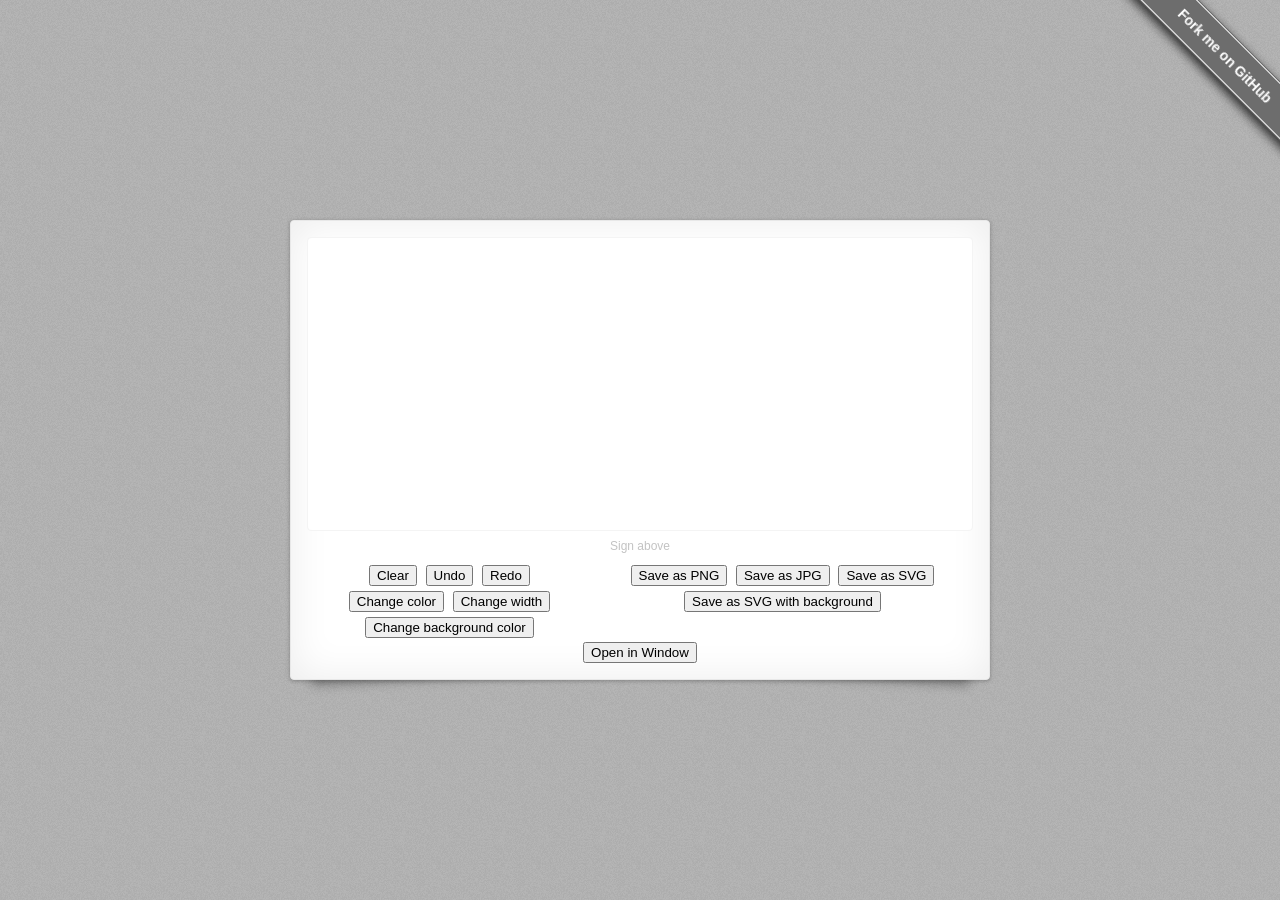
<file: static/libs/signature_pad/docs/index.html>
<!doctype html>
<html lang="en">

<head>
  <meta charset="utf-8">
  <title>Signature Pad demo</title>
  <meta name="description"
    content="Signature Pad - HTML5 canvas based smooth signature drawing using variable width spline interpolation.">

  <meta name="viewport"
    content="width=device-width, initial-scale=1, minimum-scale=1, maximum-scale=1, user-scalable=no">

  <meta name="apple-mobile-web-app-capable" content="yes">
  <meta name="apple-mobile-web-app-status-bar-style" content="black">

  <link rel="stylesheet" href="css/signature-pad.css">

  <script type="text/javascript">
    var _gaq = _gaq || [];
    _gaq.push(['_setAccount', 'UA-39365077-1']);
    _gaq.push(['_trackPageview']);

    (function () {
      var ga = document.createElement('script'); ga.type = 'text/javascript'; ga.async = true;
      ga.src = ('https:' == document.location.protocol ? 'https://ssl' : 'http://www') + '.google-analytics.com/ga.js';
      var s = document.getElementsByTagName('script')[0]; s.parentNode.insertBefore(ga, s);
    })();
  </script>
</head>

<body onselectstart="return false">
  <span id="forkongithub">
    <a href="https://github.com/szimek/signature_pad">Fork me on GitHub</a>
  </span>

  <div id="signature-pad" class="signature-pad">
    <div id="canvas-wrapper" class="signature-pad--body">
      <canvas></canvas>
    </div>
    <div class="signature-pad--footer">
      <div class="description">Sign above</div>

      <div class="signature-pad--actions">
        <div class="column">
          <button type="button" class="button clear" data-action="clear">Clear</button>
          <button type="button" class="button" data-action="undo" title="Ctrl-Z">Undo</button>
          <button type="button" class="button" data-action="redo" title="Ctrl-Y">Redo</button>
          <br/>
          <button type="button" class="button" data-action="change-color">Change color</button>
          <button type="button" class="button" data-action="change-width">Change width</button>
          <button type="button" class="button" data-action="change-background-color">Change background color</button>

        </div>
        <div class="column">
          <button type="button" class="button save" data-action="save-png">Save as PNG</button>
          <button type="button" class="button save" data-action="save-jpg">Save as JPG</button>
          <button type="button" class="button save" data-action="save-svg">Save as SVG</button>
          <button type="button" class="button save" data-action="save-svg-with-background">Save as SVG with
            background</button>
        </div>
      </div>

      <div>
        <button type="button" class="button" data-action="open-in-window">Open in Window</button>
      </div>
    </div>
  </div>

  <script src="js/signature_pad.umd.min.js"></script>
  <script src="js/app.js"></script>
</body>

</html>
</file>
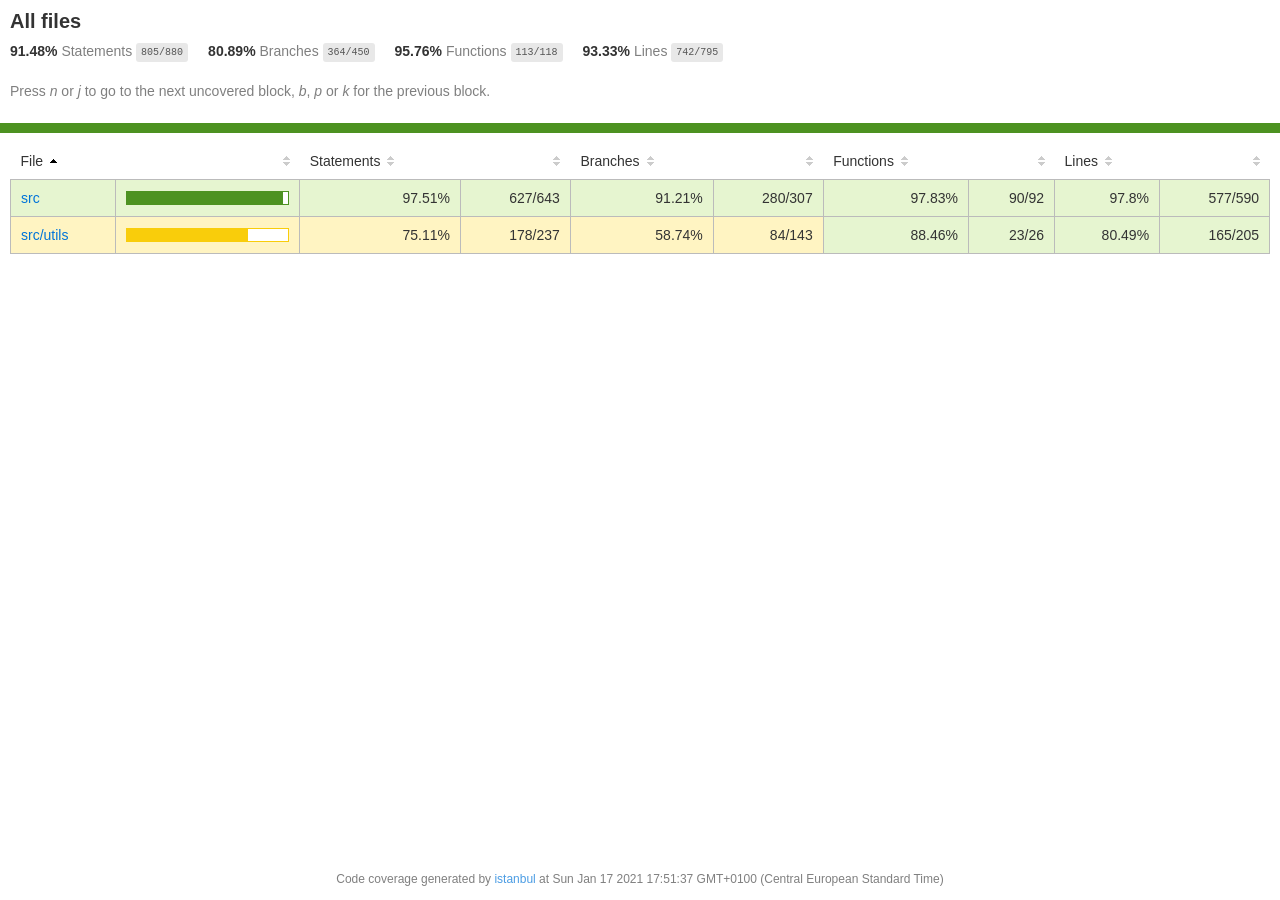
<file: static/libs/list.js/coverage/lcov-report/index.html>
<!doctype html>
<html lang="en">

<head>
    <title>Code coverage report for All files</title>
    <meta charset="utf-8" />
    <link rel="stylesheet" href="prettify.css" />
    <link rel="stylesheet" href="base.css" />
    <link rel="shortcut icon" type="image/x-icon" href="favicon.png" />
    <meta name="viewport" content="width=device-width, initial-scale=1" />
    <style type='text/css'>
        .coverage-summary .sorter {
            background-image: url(sort-arrow-sprite.png);
        }
    </style>
</head>
    
<body>
<div class='wrapper'>
    <div class='pad1'>
        <h1>All files</h1>
        <div class='clearfix'>
            
            <div class='fl pad1y space-right2'>
                <span class="strong">91.48% </span>
                <span class="quiet">Statements</span>
                <span class='fraction'>805/880</span>
            </div>
        
            
            <div class='fl pad1y space-right2'>
                <span class="strong">80.89% </span>
                <span class="quiet">Branches</span>
                <span class='fraction'>364/450</span>
            </div>
        
            
            <div class='fl pad1y space-right2'>
                <span class="strong">95.76% </span>
                <span class="quiet">Functions</span>
                <span class='fraction'>113/118</span>
            </div>
        
            
            <div class='fl pad1y space-right2'>
                <span class="strong">93.33% </span>
                <span class="quiet">Lines</span>
                <span class='fraction'>742/795</span>
            </div>
        
            
        </div>
        <p class="quiet">
            Press <em>n</em> or <em>j</em> to go to the next uncovered block, <em>b</em>, <em>p</em> or <em>k</em> for the previous block.
        </p>
    </div>
    <div class='status-line high'></div>
    <div class="pad1">
<table class="coverage-summary">
<thead>
<tr>
   <th data-col="file" data-fmt="html" data-html="true" class="file">File</th>
   <th data-col="pic" data-type="number" data-fmt="html" data-html="true" class="pic"></th>
   <th data-col="statements" data-type="number" data-fmt="pct" class="pct">Statements</th>
   <th data-col="statements_raw" data-type="number" data-fmt="html" class="abs"></th>
   <th data-col="branches" data-type="number" data-fmt="pct" class="pct">Branches</th>
   <th data-col="branches_raw" data-type="number" data-fmt="html" class="abs"></th>
   <th data-col="functions" data-type="number" data-fmt="pct" class="pct">Functions</th>
   <th data-col="functions_raw" data-type="number" data-fmt="html" class="abs"></th>
   <th data-col="lines" data-type="number" data-fmt="pct" class="pct">Lines</th>
   <th data-col="lines_raw" data-type="number" data-fmt="html" class="abs"></th>
</tr>
</thead>
<tbody><tr>
	<td class="file high" data-value="src"><a href="src/index.html">src</a></td>
	<td data-value="97.51" class="pic high">
	<div class="chart"><div class="cover-fill" style="width: 97%"></div><div class="cover-empty" style="width: 3%"></div></div>
	</td>
	<td data-value="97.51" class="pct high">97.51%</td>
	<td data-value="643" class="abs high">627/643</td>
	<td data-value="91.21" class="pct high">91.21%</td>
	<td data-value="307" class="abs high">280/307</td>
	<td data-value="97.83" class="pct high">97.83%</td>
	<td data-value="92" class="abs high">90/92</td>
	<td data-value="97.8" class="pct high">97.8%</td>
	<td data-value="590" class="abs high">577/590</td>
	</tr>

<tr>
	<td class="file medium" data-value="src/utils"><a href="src/utils/index.html">src/utils</a></td>
	<td data-value="75.11" class="pic medium">
	<div class="chart"><div class="cover-fill" style="width: 75%"></div><div class="cover-empty" style="width: 25%"></div></div>
	</td>
	<td data-value="75.11" class="pct medium">75.11%</td>
	<td data-value="237" class="abs medium">178/237</td>
	<td data-value="58.74" class="pct medium">58.74%</td>
	<td data-value="143" class="abs medium">84/143</td>
	<td data-value="88.46" class="pct high">88.46%</td>
	<td data-value="26" class="abs high">23/26</td>
	<td data-value="80.49" class="pct high">80.49%</td>
	<td data-value="205" class="abs high">165/205</td>
	</tr>

</tbody>
</table>
</div>
                <div class='push'></div><!-- for sticky footer -->
            </div><!-- /wrapper -->
            <div class='footer quiet pad2 space-top1 center small'>
                Code coverage generated by
                <a href="https://istanbul.js.org/" target="_blank">istanbul</a>
                at Sun Jan 17 2021 17:51:37 GMT+0100 (Central European Standard Time)
            </div>
        </div>
        <script src="prettify.js"></script>
        <script>
            window.onload = function () {
                prettyPrint();
            };
        </script>
        <script src="sorter.js"></script>
        <script src="block-navigation.js"></script>
    </body>
</html>
</file>
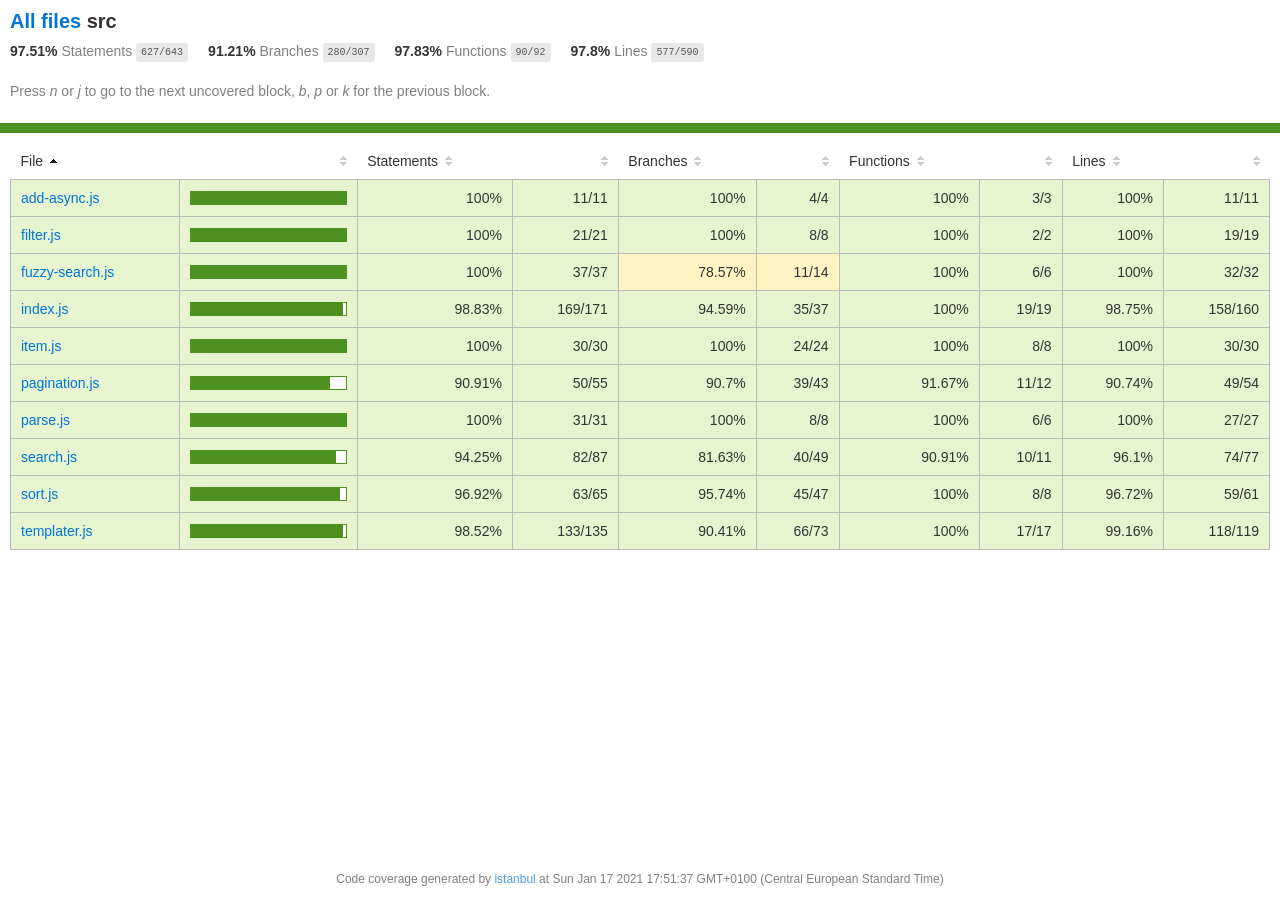
<file: static/libs/list.js/coverage/lcov-report/src/index.html>
<!doctype html>
<html lang="en">

<head>
    <title>Code coverage report for src</title>
    <meta charset="utf-8" />
    <link rel="stylesheet" href="../prettify.css" />
    <link rel="stylesheet" href="../base.css" />
    <link rel="shortcut icon" type="image/x-icon" href="../favicon.png" />
    <meta name="viewport" content="width=device-width, initial-scale=1" />
    <style type='text/css'>
        .coverage-summary .sorter {
            background-image: url(../sort-arrow-sprite.png);
        }
    </style>
</head>
    
<body>
<div class='wrapper'>
    <div class='pad1'>
        <h1><a href="../index.html">All files</a> src</h1>
        <div class='clearfix'>
            
            <div class='fl pad1y space-right2'>
                <span class="strong">97.51% </span>
                <span class="quiet">Statements</span>
                <span class='fraction'>627/643</span>
            </div>
        
            
            <div class='fl pad1y space-right2'>
                <span class="strong">91.21% </span>
                <span class="quiet">Branches</span>
                <span class='fraction'>280/307</span>
            </div>
        
            
            <div class='fl pad1y space-right2'>
                <span class="strong">97.83% </span>
                <span class="quiet">Functions</span>
                <span class='fraction'>90/92</span>
            </div>
        
            
            <div class='fl pad1y space-right2'>
                <span class="strong">97.8% </span>
                <span class="quiet">Lines</span>
                <span class='fraction'>577/590</span>
            </div>
        
            
        </div>
        <p class="quiet">
            Press <em>n</em> or <em>j</em> to go to the next uncovered block, <em>b</em>, <em>p</em> or <em>k</em> for the previous block.
        </p>
    </div>
    <div class='status-line high'></div>
    <div class="pad1">
<table class="coverage-summary">
<thead>
<tr>
   <th data-col="file" data-fmt="html" data-html="true" class="file">File</th>
   <th data-col="pic" data-type="number" data-fmt="html" data-html="true" class="pic"></th>
   <th data-col="statements" data-type="number" data-fmt="pct" class="pct">Statements</th>
   <th data-col="statements_raw" data-type="number" data-fmt="html" class="abs"></th>
   <th data-col="branches" data-type="number" data-fmt="pct" class="pct">Branches</th>
   <th data-col="branches_raw" data-type="number" data-fmt="html" class="abs"></th>
   <th data-col="functions" data-type="number" data-fmt="pct" class="pct">Functions</th>
   <th data-col="functions_raw" data-type="number" data-fmt="html" class="abs"></th>
   <th data-col="lines" data-type="number" data-fmt="pct" class="pct">Lines</th>
   <th data-col="lines_raw" data-type="number" data-fmt="html" class="abs"></th>
</tr>
</thead>
<tbody><tr>
	<td class="file high" data-value="add-async.js"><a href="add-async.js.html">add-async.js</a></td>
	<td data-value="100" class="pic high">
	<div class="chart"><div class="cover-fill cover-full" style="width: 100%"></div><div class="cover-empty" style="width: 0%"></div></div>
	</td>
	<td data-value="100" class="pct high">100%</td>
	<td data-value="11" class="abs high">11/11</td>
	<td data-value="100" class="pct high">100%</td>
	<td data-value="4" class="abs high">4/4</td>
	<td data-value="100" class="pct high">100%</td>
	<td data-value="3" class="abs high">3/3</td>
	<td data-value="100" class="pct high">100%</td>
	<td data-value="11" class="abs high">11/11</td>
	</tr>

<tr>
	<td class="file high" data-value="filter.js"><a href="filter.js.html">filter.js</a></td>
	<td data-value="100" class="pic high">
	<div class="chart"><div class="cover-fill cover-full" style="width: 100%"></div><div class="cover-empty" style="width: 0%"></div></div>
	</td>
	<td data-value="100" class="pct high">100%</td>
	<td data-value="21" class="abs high">21/21</td>
	<td data-value="100" class="pct high">100%</td>
	<td data-value="8" class="abs high">8/8</td>
	<td data-value="100" class="pct high">100%</td>
	<td data-value="2" class="abs high">2/2</td>
	<td data-value="100" class="pct high">100%</td>
	<td data-value="19" class="abs high">19/19</td>
	</tr>

<tr>
	<td class="file high" data-value="fuzzy-search.js"><a href="fuzzy-search.js.html">fuzzy-search.js</a></td>
	<td data-value="100" class="pic high">
	<div class="chart"><div class="cover-fill cover-full" style="width: 100%"></div><div class="cover-empty" style="width: 0%"></div></div>
	</td>
	<td data-value="100" class="pct high">100%</td>
	<td data-value="37" class="abs high">37/37</td>
	<td data-value="78.57" class="pct medium">78.57%</td>
	<td data-value="14" class="abs medium">11/14</td>
	<td data-value="100" class="pct high">100%</td>
	<td data-value="6" class="abs high">6/6</td>
	<td data-value="100" class="pct high">100%</td>
	<td data-value="32" class="abs high">32/32</td>
	</tr>

<tr>
	<td class="file high" data-value="index.js"><a href="index.js.html">index.js</a></td>
	<td data-value="98.83" class="pic high">
	<div class="chart"><div class="cover-fill" style="width: 98%"></div><div class="cover-empty" style="width: 2%"></div></div>
	</td>
	<td data-value="98.83" class="pct high">98.83%</td>
	<td data-value="171" class="abs high">169/171</td>
	<td data-value="94.59" class="pct high">94.59%</td>
	<td data-value="37" class="abs high">35/37</td>
	<td data-value="100" class="pct high">100%</td>
	<td data-value="19" class="abs high">19/19</td>
	<td data-value="98.75" class="pct high">98.75%</td>
	<td data-value="160" class="abs high">158/160</td>
	</tr>

<tr>
	<td class="file high" data-value="item.js"><a href="item.js.html">item.js</a></td>
	<td data-value="100" class="pic high">
	<div class="chart"><div class="cover-fill cover-full" style="width: 100%"></div><div class="cover-empty" style="width: 0%"></div></div>
	</td>
	<td data-value="100" class="pct high">100%</td>
	<td data-value="30" class="abs high">30/30</td>
	<td data-value="100" class="pct high">100%</td>
	<td data-value="24" class="abs high">24/24</td>
	<td data-value="100" class="pct high">100%</td>
	<td data-value="8" class="abs high">8/8</td>
	<td data-value="100" class="pct high">100%</td>
	<td data-value="30" class="abs high">30/30</td>
	</tr>

<tr>
	<td class="file high" data-value="pagination.js"><a href="pagination.js.html">pagination.js</a></td>
	<td data-value="90.91" class="pic high">
	<div class="chart"><div class="cover-fill" style="width: 90%"></div><div class="cover-empty" style="width: 10%"></div></div>
	</td>
	<td data-value="90.91" class="pct high">90.91%</td>
	<td data-value="55" class="abs high">50/55</td>
	<td data-value="90.7" class="pct high">90.7%</td>
	<td data-value="43" class="abs high">39/43</td>
	<td data-value="91.67" class="pct high">91.67%</td>
	<td data-value="12" class="abs high">11/12</td>
	<td data-value="90.74" class="pct high">90.74%</td>
	<td data-value="54" class="abs high">49/54</td>
	</tr>

<tr>
	<td class="file high" data-value="parse.js"><a href="parse.js.html">parse.js</a></td>
	<td data-value="100" class="pic high">
	<div class="chart"><div class="cover-fill cover-full" style="width: 100%"></div><div class="cover-empty" style="width: 0%"></div></div>
	</td>
	<td data-value="100" class="pct high">100%</td>
	<td data-value="31" class="abs high">31/31</td>
	<td data-value="100" class="pct high">100%</td>
	<td data-value="8" class="abs high">8/8</td>
	<td data-value="100" class="pct high">100%</td>
	<td data-value="6" class="abs high">6/6</td>
	<td data-value="100" class="pct high">100%</td>
	<td data-value="27" class="abs high">27/27</td>
	</tr>

<tr>
	<td class="file high" data-value="search.js"><a href="search.js.html">search.js</a></td>
	<td data-value="94.25" class="pic high">
	<div class="chart"><div class="cover-fill" style="width: 94%"></div><div class="cover-empty" style="width: 6%"></div></div>
	</td>
	<td data-value="94.25" class="pct high">94.25%</td>
	<td data-value="87" class="abs high">82/87</td>
	<td data-value="81.63" class="pct high">81.63%</td>
	<td data-value="49" class="abs high">40/49</td>
	<td data-value="90.91" class="pct high">90.91%</td>
	<td data-value="11" class="abs high">10/11</td>
	<td data-value="96.1" class="pct high">96.1%</td>
	<td data-value="77" class="abs high">74/77</td>
	</tr>

<tr>
	<td class="file high" data-value="sort.js"><a href="sort.js.html">sort.js</a></td>
	<td data-value="96.92" class="pic high">
	<div class="chart"><div class="cover-fill" style="width: 96%"></div><div class="cover-empty" style="width: 4%"></div></div>
	</td>
	<td data-value="96.92" class="pct high">96.92%</td>
	<td data-value="65" class="abs high">63/65</td>
	<td data-value="95.74" class="pct high">95.74%</td>
	<td data-value="47" class="abs high">45/47</td>
	<td data-value="100" class="pct high">100%</td>
	<td data-value="8" class="abs high">8/8</td>
	<td data-value="96.72" class="pct high">96.72%</td>
	<td data-value="61" class="abs high">59/61</td>
	</tr>

<tr>
	<td class="file high" data-value="templater.js"><a href="templater.js.html">templater.js</a></td>
	<td data-value="98.52" class="pic high">
	<div class="chart"><div class="cover-fill" style="width: 98%"></div><div class="cover-empty" style="width: 2%"></div></div>
	</td>
	<td data-value="98.52" class="pct high">98.52%</td>
	<td data-value="135" class="abs high">133/135</td>
	<td data-value="90.41" class="pct high">90.41%</td>
	<td data-value="73" class="abs high">66/73</td>
	<td data-value="100" class="pct high">100%</td>
	<td data-value="17" class="abs high">17/17</td>
	<td data-value="99.16" class="pct high">99.16%</td>
	<td data-value="119" class="abs high">118/119</td>
	</tr>

</tbody>
</table>
</div>
                <div class='push'></div><!-- for sticky footer -->
            </div><!-- /wrapper -->
            <div class='footer quiet pad2 space-top1 center small'>
                Code coverage generated by
                <a href="https://istanbul.js.org/" target="_blank">istanbul</a>
                at Sun Jan 17 2021 17:51:37 GMT+0100 (Central European Standard Time)
            </div>
        </div>
        <script src="../prettify.js"></script>
        <script>
            window.onload = function () {
                prettyPrint();
            };
        </script>
        <script src="../sorter.js"></script>
        <script src="../block-navigation.js"></script>
    </body>
</html>
</file>
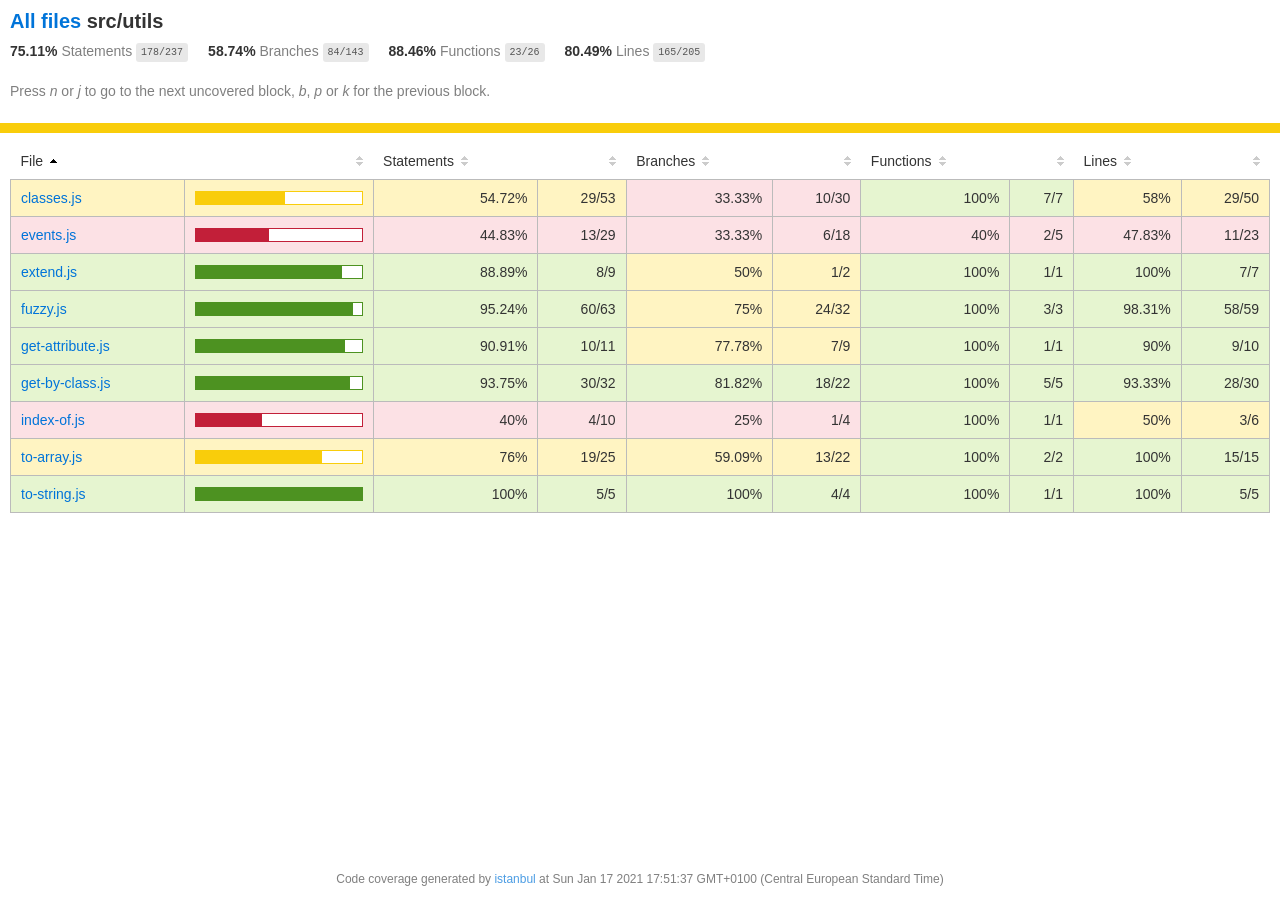
<file: static/libs/list.js/coverage/lcov-report/src/utils/index.html>
<!doctype html>
<html lang="en">

<head>
    <title>Code coverage report for src/utils</title>
    <meta charset="utf-8" />
    <link rel="stylesheet" href="../../prettify.css" />
    <link rel="stylesheet" href="../../base.css" />
    <link rel="shortcut icon" type="image/x-icon" href="../../favicon.png" />
    <meta name="viewport" content="width=device-width, initial-scale=1" />
    <style type='text/css'>
        .coverage-summary .sorter {
            background-image: url(../../sort-arrow-sprite.png);
        }
    </style>
</head>
    
<body>
<div class='wrapper'>
    <div class='pad1'>
        <h1><a href="../../index.html">All files</a> src/utils</h1>
        <div class='clearfix'>
            
            <div class='fl pad1y space-right2'>
                <span class="strong">75.11% </span>
                <span class="quiet">Statements</span>
                <span class='fraction'>178/237</span>
            </div>
        
            
            <div class='fl pad1y space-right2'>
                <span class="strong">58.74% </span>
                <span class="quiet">Branches</span>
                <span class='fraction'>84/143</span>
            </div>
        
            
            <div class='fl pad1y space-right2'>
                <span class="strong">88.46% </span>
                <span class="quiet">Functions</span>
                <span class='fraction'>23/26</span>
            </div>
        
            
            <div class='fl pad1y space-right2'>
                <span class="strong">80.49% </span>
                <span class="quiet">Lines</span>
                <span class='fraction'>165/205</span>
            </div>
        
            
        </div>
        <p class="quiet">
            Press <em>n</em> or <em>j</em> to go to the next uncovered block, <em>b</em>, <em>p</em> or <em>k</em> for the previous block.
        </p>
    </div>
    <div class='status-line medium'></div>
    <div class="pad1">
<table class="coverage-summary">
<thead>
<tr>
   <th data-col="file" data-fmt="html" data-html="true" class="file">File</th>
   <th data-col="pic" data-type="number" data-fmt="html" data-html="true" class="pic"></th>
   <th data-col="statements" data-type="number" data-fmt="pct" class="pct">Statements</th>
   <th data-col="statements_raw" data-type="number" data-fmt="html" class="abs"></th>
   <th data-col="branches" data-type="number" data-fmt="pct" class="pct">Branches</th>
   <th data-col="branches_raw" data-type="number" data-fmt="html" class="abs"></th>
   <th data-col="functions" data-type="number" data-fmt="pct" class="pct">Functions</th>
   <th data-col="functions_raw" data-type="number" data-fmt="html" class="abs"></th>
   <th data-col="lines" data-type="number" data-fmt="pct" class="pct">Lines</th>
   <th data-col="lines_raw" data-type="number" data-fmt="html" class="abs"></th>
</tr>
</thead>
<tbody><tr>
	<td class="file medium" data-value="classes.js"><a href="classes.js.html">classes.js</a></td>
	<td data-value="54.72" class="pic medium">
	<div class="chart"><div class="cover-fill" style="width: 54%"></div><div class="cover-empty" style="width: 46%"></div></div>
	</td>
	<td data-value="54.72" class="pct medium">54.72%</td>
	<td data-value="53" class="abs medium">29/53</td>
	<td data-value="33.33" class="pct low">33.33%</td>
	<td data-value="30" class="abs low">10/30</td>
	<td data-value="100" class="pct high">100%</td>
	<td data-value="7" class="abs high">7/7</td>
	<td data-value="58" class="pct medium">58%</td>
	<td data-value="50" class="abs medium">29/50</td>
	</tr>

<tr>
	<td class="file low" data-value="events.js"><a href="events.js.html">events.js</a></td>
	<td data-value="44.83" class="pic low">
	<div class="chart"><div class="cover-fill" style="width: 44%"></div><div class="cover-empty" style="width: 56%"></div></div>
	</td>
	<td data-value="44.83" class="pct low">44.83%</td>
	<td data-value="29" class="abs low">13/29</td>
	<td data-value="33.33" class="pct low">33.33%</td>
	<td data-value="18" class="abs low">6/18</td>
	<td data-value="40" class="pct low">40%</td>
	<td data-value="5" class="abs low">2/5</td>
	<td data-value="47.83" class="pct low">47.83%</td>
	<td data-value="23" class="abs low">11/23</td>
	</tr>

<tr>
	<td class="file high" data-value="extend.js"><a href="extend.js.html">extend.js</a></td>
	<td data-value="88.89" class="pic high">
	<div class="chart"><div class="cover-fill" style="width: 88%"></div><div class="cover-empty" style="width: 12%"></div></div>
	</td>
	<td data-value="88.89" class="pct high">88.89%</td>
	<td data-value="9" class="abs high">8/9</td>
	<td data-value="50" class="pct medium">50%</td>
	<td data-value="2" class="abs medium">1/2</td>
	<td data-value="100" class="pct high">100%</td>
	<td data-value="1" class="abs high">1/1</td>
	<td data-value="100" class="pct high">100%</td>
	<td data-value="7" class="abs high">7/7</td>
	</tr>

<tr>
	<td class="file high" data-value="fuzzy.js"><a href="fuzzy.js.html">fuzzy.js</a></td>
	<td data-value="95.24" class="pic high">
	<div class="chart"><div class="cover-fill" style="width: 95%"></div><div class="cover-empty" style="width: 5%"></div></div>
	</td>
	<td data-value="95.24" class="pct high">95.24%</td>
	<td data-value="63" class="abs high">60/63</td>
	<td data-value="75" class="pct medium">75%</td>
	<td data-value="32" class="abs medium">24/32</td>
	<td data-value="100" class="pct high">100%</td>
	<td data-value="3" class="abs high">3/3</td>
	<td data-value="98.31" class="pct high">98.31%</td>
	<td data-value="59" class="abs high">58/59</td>
	</tr>

<tr>
	<td class="file high" data-value="get-attribute.js"><a href="get-attribute.js.html">get-attribute.js</a></td>
	<td data-value="90.91" class="pic high">
	<div class="chart"><div class="cover-fill" style="width: 90%"></div><div class="cover-empty" style="width: 10%"></div></div>
	</td>
	<td data-value="90.91" class="pct high">90.91%</td>
	<td data-value="11" class="abs high">10/11</td>
	<td data-value="77.78" class="pct medium">77.78%</td>
	<td data-value="9" class="abs medium">7/9</td>
	<td data-value="100" class="pct high">100%</td>
	<td data-value="1" class="abs high">1/1</td>
	<td data-value="90" class="pct high">90%</td>
	<td data-value="10" class="abs high">9/10</td>
	</tr>

<tr>
	<td class="file high" data-value="get-by-class.js"><a href="get-by-class.js.html">get-by-class.js</a></td>
	<td data-value="93.75" class="pic high">
	<div class="chart"><div class="cover-fill" style="width: 93%"></div><div class="cover-empty" style="width: 7%"></div></div>
	</td>
	<td data-value="93.75" class="pct high">93.75%</td>
	<td data-value="32" class="abs high">30/32</td>
	<td data-value="81.82" class="pct high">81.82%</td>
	<td data-value="22" class="abs high">18/22</td>
	<td data-value="100" class="pct high">100%</td>
	<td data-value="5" class="abs high">5/5</td>
	<td data-value="93.33" class="pct high">93.33%</td>
	<td data-value="30" class="abs high">28/30</td>
	</tr>

<tr>
	<td class="file low" data-value="index-of.js"><a href="index-of.js.html">index-of.js</a></td>
	<td data-value="40" class="pic low">
	<div class="chart"><div class="cover-fill" style="width: 40%"></div><div class="cover-empty" style="width: 60%"></div></div>
	</td>
	<td data-value="40" class="pct low">40%</td>
	<td data-value="10" class="abs low">4/10</td>
	<td data-value="25" class="pct low">25%</td>
	<td data-value="4" class="abs low">1/4</td>
	<td data-value="100" class="pct high">100%</td>
	<td data-value="1" class="abs high">1/1</td>
	<td data-value="50" class="pct medium">50%</td>
	<td data-value="6" class="abs medium">3/6</td>
	</tr>

<tr>
	<td class="file medium" data-value="to-array.js"><a href="to-array.js.html">to-array.js</a></td>
	<td data-value="76" class="pic medium">
	<div class="chart"><div class="cover-fill" style="width: 76%"></div><div class="cover-empty" style="width: 24%"></div></div>
	</td>
	<td data-value="76" class="pct medium">76%</td>
	<td data-value="25" class="abs medium">19/25</td>
	<td data-value="59.09" class="pct medium">59.09%</td>
	<td data-value="22" class="abs medium">13/22</td>
	<td data-value="100" class="pct high">100%</td>
	<td data-value="2" class="abs high">2/2</td>
	<td data-value="100" class="pct high">100%</td>
	<td data-value="15" class="abs high">15/15</td>
	</tr>

<tr>
	<td class="file high" data-value="to-string.js"><a href="to-string.js.html">to-string.js</a></td>
	<td data-value="100" class="pic high">
	<div class="chart"><div class="cover-fill cover-full" style="width: 100%"></div><div class="cover-empty" style="width: 0%"></div></div>
	</td>
	<td data-value="100" class="pct high">100%</td>
	<td data-value="5" class="abs high">5/5</td>
	<td data-value="100" class="pct high">100%</td>
	<td data-value="4" class="abs high">4/4</td>
	<td data-value="100" class="pct high">100%</td>
	<td data-value="1" class="abs high">1/1</td>
	<td data-value="100" class="pct high">100%</td>
	<td data-value="5" class="abs high">5/5</td>
	</tr>

</tbody>
</table>
</div>
                <div class='push'></div><!-- for sticky footer -->
            </div><!-- /wrapper -->
            <div class='footer quiet pad2 space-top1 center small'>
                Code coverage generated by
                <a href="https://istanbul.js.org/" target="_blank">istanbul</a>
                at Sun Jan 17 2021 17:51:37 GMT+0100 (Central European Standard Time)
            </div>
        </div>
        <script src="../../prettify.js"></script>
        <script>
            window.onload = function () {
                prettyPrint();
            };
        </script>
        <script src="../../sorter.js"></script>
        <script src="../../block-navigation.js"></script>
    </body>
</html>
</file>
<file: static/libs/signature_pad/docs/css/signature-pad.css>
*,
*::before,
*::after {
  box-sizing: border-box;
}

body {
  display: -webkit-box;
  display: -ms-flexbox;
  display: flex;
  -webkit-box-pack: center;
  -ms-flex-pack: center;
  justify-content: center;
  -webkit-box-align: center;
  -ms-flex-align: center;
  align-items: center;
  height: 100vh;
  width: 100%;
  -webkit-user-select: none;
  -moz-user-select: none;
  -ms-user-select: none;
  user-select: none;
  margin: 0;
  padding: 32px 16px;
  background: url('[data-uri]')
    repeat scroll center center #b3b3b3;
  font-family: Helvetica, Sans-Serif;
}

.signature-pad {
  position: relative;
  display: -webkit-box;
  display: -ms-flexbox;
  display: flex;
  -webkit-box-orient: vertical;
  -webkit-box-direction: normal;
  -ms-flex-direction: column;
  flex-direction: column;
  font-size: 10px;
  width: 100%;
  height: 100%;
  max-width: 700px;
  max-height: 460px;
  border: 1px solid #e8e8e8;
  background-color: #fff;
  box-shadow: 0 1px 4px rgba(0, 0, 0, 0.27), 0 0 40px rgba(0, 0, 0, 0.08) inset;
  border-radius: 4px;
  padding: 16px;
}

.signature-pad::before,
.signature-pad::after {
  position: absolute;
  z-index: -1;
  content: '';
  width: 40%;
  height: 10px;
  bottom: 10px;
  background: transparent;
  box-shadow: 0 8px 12px rgba(0, 0, 0, 0.4);
}

.signature-pad::before {
  left: 20px;
  -webkit-transform: skew(-3deg) rotate(-3deg);
  transform: skew(-3deg) rotate(-3deg);
}

.signature-pad::after {
  right: 20px;
  -webkit-transform: skew(3deg) rotate(3deg);
  transform: skew(3deg) rotate(3deg);
}

.signature-pad--body {
  position: relative;
  -webkit-box-flex: 1;
  -ms-flex: 1;
  flex: 1;
  border: 1px solid #f4f4f4;
  border-radius: 4px;
}

.signature-pad--body.empty {
  background-color: #333;
}

.signature-pad--body canvas {
  position: absolute;
  left: 0;
  top: 0;
  width: 100%;
  height: 100%;
  border-radius: 4px;
  box-shadow: 0 0 5px rgba(0, 0, 0, 0.02) inset;
}

.signature-pad--footer {
  color: #c3c3c3;
  text-align: center;
  font-size: 1.2em;
  margin-top: 8px;
}

.signature-pad--actions {
  display: -webkit-box;
  display: -ms-flexbox;
  display: flex;
  -webkit-box-pack: justify;
  -ms-flex-pack: justify;
  justify-content: space-between;
  margin-top: 8px;
}

.signature-pad--actions .column {
  padding: 0.1em;
}

.signature-pad--actions .button {
  margin: 0.2em;
}

@media (max-width: 480px) {
  .signature-pad--actions .button {
    display: block;
    width: 100%;
    min-height: 2em;
  }
}

/* Fork me on GitHub ribbon */

#forkongithub {
  position: fixed;
  display: block;
  top: 35px;
  right: -95px;
  z-index: 9999;
  transform: rotate(45deg);
  -webkit-transform: rotate(45deg);
  -ms-transform: rotate(45deg);
  -moz-transform: rotate(45deg);
  -o-transform: rotate(45deg);
}

#forkongithub a {
  display: block;
  background: #6d6d6d;
  color: #fff;
  text-decoration: none;
  font-family: arial, sans-serif;
  text-align: center;
  font-weight: bold;
  padding: 5px 40px;
  font-size: 14px;
  line-height: 2rem;
  transition: 0.5s;
  width: 300px;
  box-shadow: 4px 4px 10px rgba(0, 0, 0, 0.8);
}

#forkongithub a:hover {
  background: #11c;
}

#forkongithub a::before,
#forkongithub a::after {
  content: '';
  width: 100%;
  display: block;
  position: absolute;
  top: 1px;
  left: 0;
  height: 1px;
  background: #fff;
}

#forkongithub a::after {
  bottom: 1px;
  top: auto;
}
</file>
<file: static/libs/list.js/coverage/lcov-report/prettify.css>
.pln{color:#000}@media screen{.str{color:#080}.kwd{color:#008}.com{color:#800}.typ{color:#606}.lit{color:#066}.pun,.opn,.clo{color:#660}.tag{color:#008}.atn{color:#606}.atv{color:#080}.dec,.var{color:#606}.fun{color:red}}@media print,projection{.str{color:#060}.kwd{color:#006;font-weight:bold}.com{color:#600;font-style:italic}.typ{color:#404;font-weight:bold}.lit{color:#044}.pun,.opn,.clo{color:#440}.tag{color:#006;font-weight:bold}.atn{color:#404}.atv{color:#060}}pre.prettyprint{padding:2px;border:1px solid #888}ol.linenums{margin-top:0;margin-bottom:0}li.L0,li.L1,li.L2,li.L3,li.L5,li.L6,li.L7,li.L8{list-style-type:none}li.L1,li.L3,li.L5,li.L7,li.L9{background:#eee}
</file>
<file: static/libs/list.js/coverage/lcov-report/base.css>
body, html {
  margin:0; padding: 0;
  height: 100%;
}
body {
    font-family: Helvetica Neue, Helvetica, Arial;
    font-size: 14px;
    color:#333;
}
.small { font-size: 12px; }
*, *:after, *:before {
  -webkit-box-sizing:border-box;
     -moz-box-sizing:border-box;
          box-sizing:border-box;
  }
h1 { font-size: 20px; margin: 0;}
h2 { font-size: 14px; }
pre {
    font: 12px/1.4 Consolas, "Liberation Mono", Menlo, Courier, monospace;
    margin: 0;
    padding: 0;
    -moz-tab-size: 2;
    -o-tab-size:  2;
    tab-size: 2;
}
a { color:#0074D9; text-decoration:none; }
a:hover { text-decoration:underline; }
.strong { font-weight: bold; }
.space-top1 { padding: 10px 0 0 0; }
.pad2y { padding: 20px 0; }
.pad1y { padding: 10px 0; }
.pad2x { padding: 0 20px; }
.pad2 { padding: 20px; }
.pad1 { padding: 10px; }
.space-left2 { padding-left:55px; }
.space-right2 { padding-right:20px; }
.center { text-align:center; }
.clearfix { display:block; }
.clearfix:after {
  content:'';
  display:block;
  height:0;
  clear:both;
  visibility:hidden;
  }
.fl { float: left; }
@media only screen and (max-width:640px) {
  .col3 { width:100%; max-width:100%; }
  .hide-mobile { display:none!important; }
}

.quiet {
  color: #7f7f7f;
  color: rgba(0,0,0,0.5);
}
.quiet a { opacity: 0.7; }

.fraction {
  font-family: Consolas, 'Liberation Mono', Menlo, Courier, monospace;
  font-size: 10px;
  color: #555;
  background: #E8E8E8;
  padding: 4px 5px;
  border-radius: 3px;
  vertical-align: middle;
}

div.path a:link, div.path a:visited { color: #333; }
table.coverage {
  border-collapse: collapse;
  margin: 10px 0 0 0;
  padding: 0;
}

table.coverage td {
  margin: 0;
  padding: 0;
  vertical-align: top;
}
table.coverage td.line-count {
    text-align: right;
    padding: 0 5px 0 20px;
}
table.coverage td.line-coverage {
    text-align: right;
    padding-right: 10px;
    min-width:20px;
}

table.coverage td span.cline-any {
    display: inline-block;
    padding: 0 5px;
    width: 100%;
}
.missing-if-branch {
    display: inline-block;
    margin-right: 5px;
    border-radius: 3px;
    position: relative;
    padding: 0 4px;
    background: #333;
    color: yellow;
}

.skip-if-branch {
    display: none;
    margin-right: 10px;
    position: relative;
    padding: 0 4px;
    background: #ccc;
    color: white;
}
.missing-if-branch .typ, .skip-if-branch .typ {
    color: inherit !important;
}
.coverage-summary {
  border-collapse: collapse;
  width: 100%;
}
.coverage-summary tr { border-bottom: 1px solid #bbb; }
.keyline-all { border: 1px solid #ddd; }
.coverage-summary td, .coverage-summary th { padding: 10px; }
.coverage-summary tbody { border: 1px solid #bbb; }
.coverage-summary td { border-right: 1px solid #bbb; }
.coverage-summary td:last-child { border-right: none; }
.coverage-summary th {
  text-align: left;
  font-weight: normal;
  white-space: nowrap;
}
.coverage-summary th.file { border-right: none !important; }
.coverage-summary th.pct { }
.coverage-summary th.pic,
.coverage-summary th.abs,
.coverage-summary td.pct,
.coverage-summary td.abs { text-align: right; }
.coverage-summary td.file { white-space: nowrap;  }
.coverage-summary td.pic { min-width: 120px !important;  }
.coverage-summary tfoot td { }

.coverage-summary .sorter {
    height: 10px;
    width: 7px;
    display: inline-block;
    margin-left: 0.5em;
    background: url(sort-arrow-sprite.png) no-repeat scroll 0 0 transparent;
}
.coverage-summary .sorted .sorter {
    background-position: 0 -20px;
}
.coverage-summary .sorted-desc .sorter {
    background-position: 0 -10px;
}
.status-line {  height: 10px; }
/* yellow */
.cbranch-no { background: yellow !important; color: #111; }
/* dark red */
.red.solid, .status-line.low, .low .cover-fill { background:#C21F39 }
.low .chart { border:1px solid #C21F39 }
.highlighted,
.highlighted .cstat-no, .highlighted .fstat-no, .highlighted .cbranch-no{
  background: #C21F39 !important;
}
/* medium red */
.cstat-no, .fstat-no, .cbranch-no, .cbranch-no { background:#F6C6CE }
/* light red */
.low, .cline-no { background:#FCE1E5 }
/* light green */
.high, .cline-yes { background:rgb(230,245,208) }
/* medium green */
.cstat-yes { background:rgb(161,215,106) }
/* dark green */
.status-line.high, .high .cover-fill { background:rgb(77,146,33) }
.high .chart { border:1px solid rgb(77,146,33) }
/* dark yellow (gold) */
.status-line.medium, .medium .cover-fill { background: #f9cd0b; }
.medium .chart { border:1px solid #f9cd0b; }
/* light yellow */
.medium { background: #fff4c2; }

.cstat-skip { background: #ddd; color: #111; }
.fstat-skip { background: #ddd; color: #111 !important; }
.cbranch-skip { background: #ddd !important; color: #111; }

span.cline-neutral { background: #eaeaea; }

.coverage-summary td.empty {
    opacity: .5;
    padding-top: 4px;
    padding-bottom: 4px;
    line-height: 1;
    color: #888;
}

.cover-fill, .cover-empty {
  display:inline-block;
  height: 12px;
}
.chart {
  line-height: 0;
}
.cover-empty {
    background: white;
}
.cover-full {
    border-right: none !important;
}
pre.prettyprint {
    border: none !important;
    padding: 0 !important;
    margin: 0 !important;
}
.com { color: #999 !important; }
.ignore-none { color: #999; font-weight: normal; }

.wrapper {
  min-height: 100%;
  height: auto !important;
  height: 100%;
  margin: 0 auto -48px;
}
.footer, .push {
  height: 48px;
}
</file>
